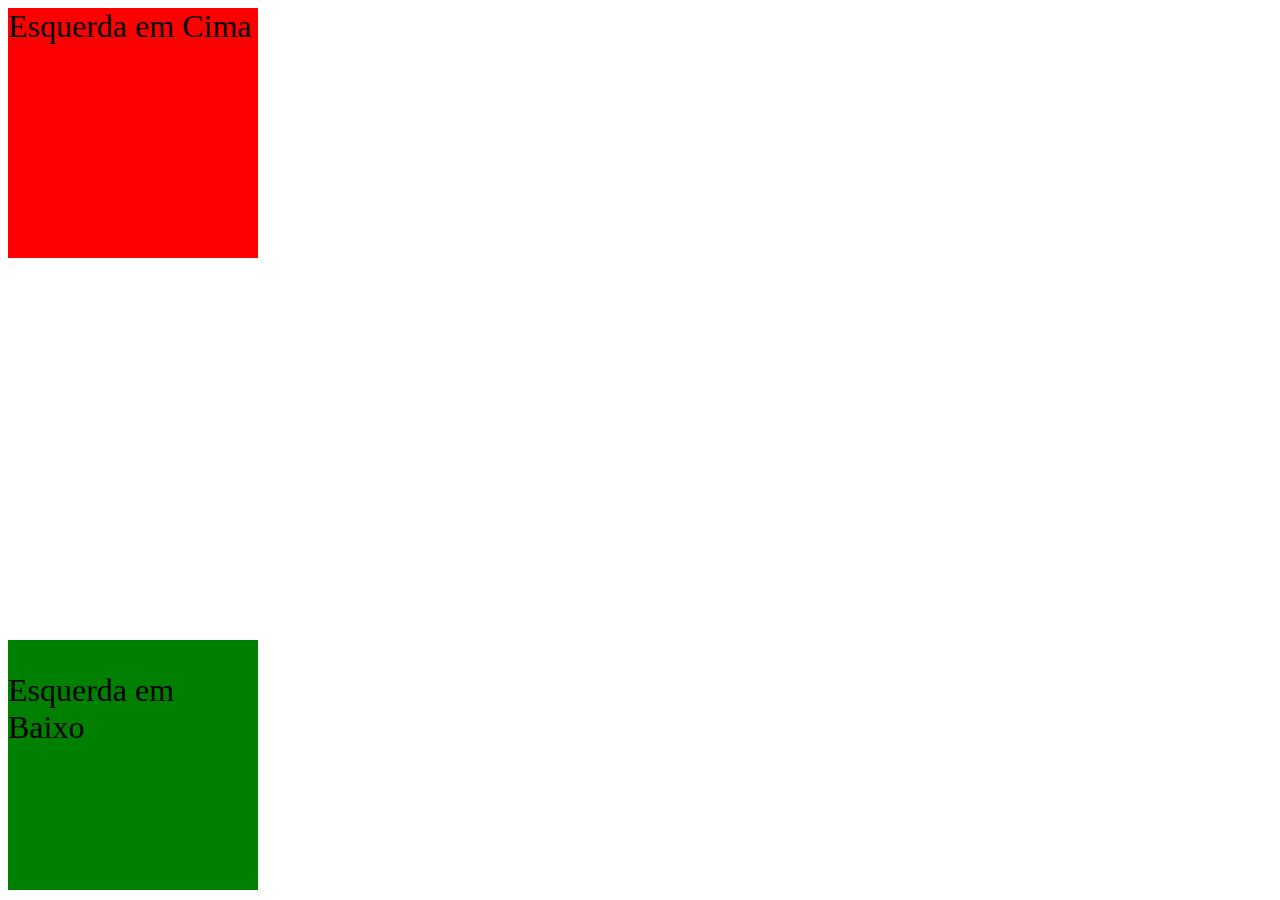
<file: atividade5.html>
<html>
<head>
  <title>Posicionamento com CSS</title>
  <link rel="stylesheet" href="posicionamento.css" type="text/css">
</head>
<body>
<div class="esqcima">
  <p>Esquerda em Cima</p>
</div>
<div class="esqbaixo">
  <p>Esquerda em Baixo</p>
</div>
<div class="dircima">
  <p>Direita em Cima</p>
</div>
<div class="dirbaixo">
  <p>Direita em Baixo</p>
</div>
</body>
</html>
</file>
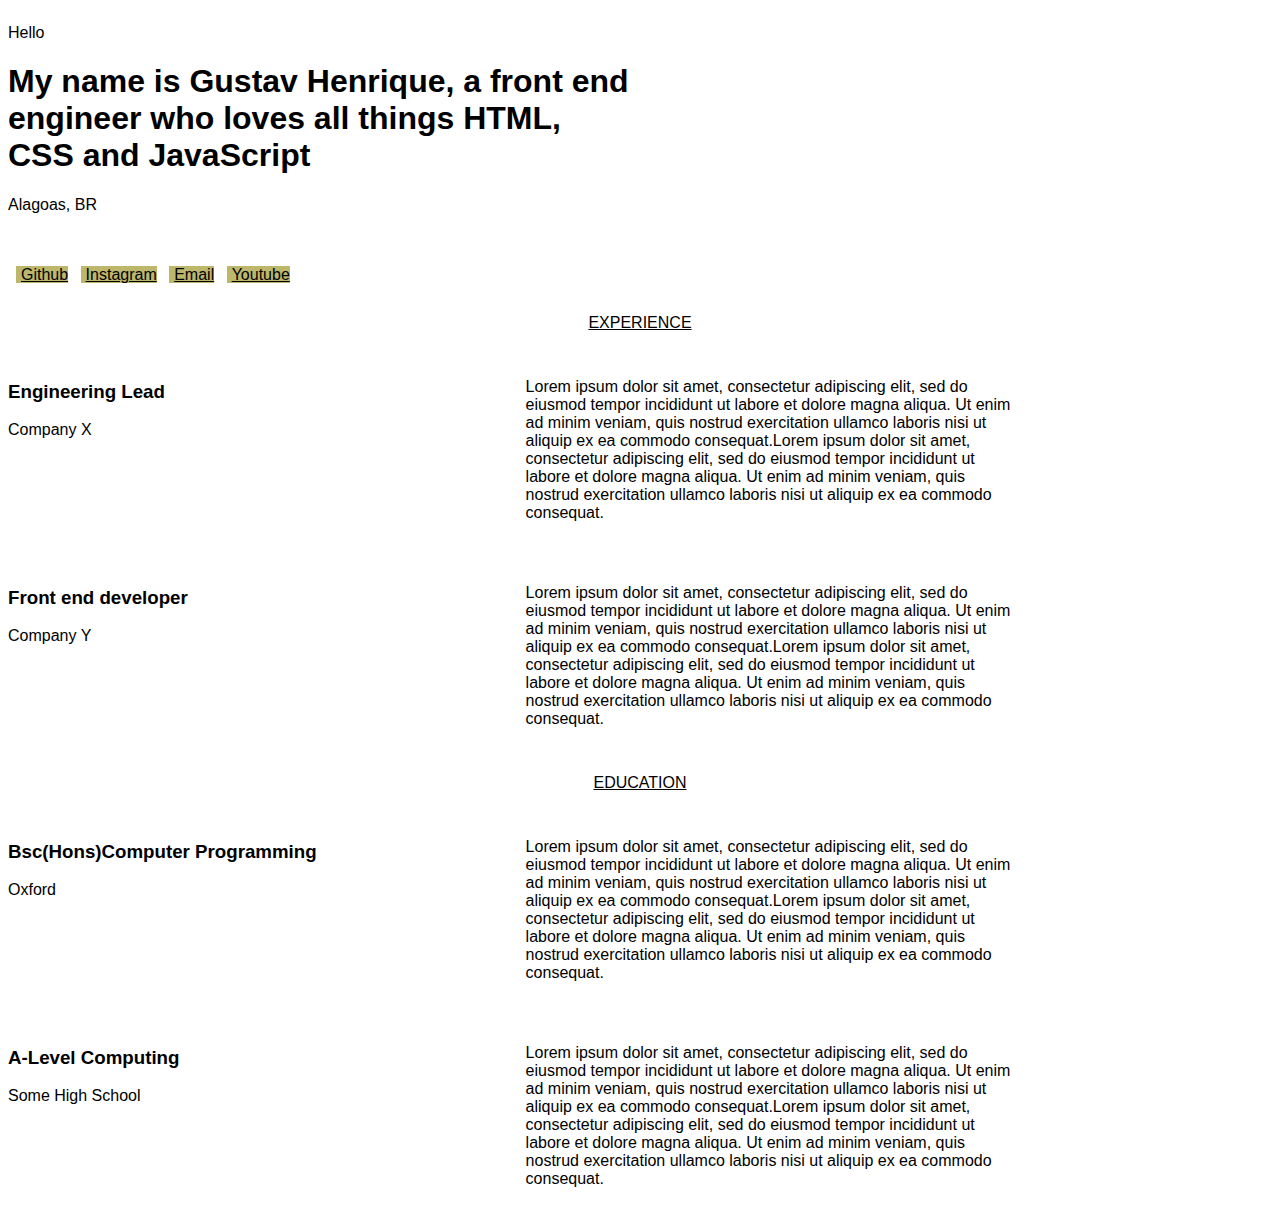
<file: curriculo.html>
<!DOCTYPE html>
<html lang="en">
<head>
    <meta charset="UTF-8">
    <meta http-equiv="X-UA-Compatible" content="IE=edge">
    <meta name="viewport" content="width=device-width, initial-scale=1.0">
    <title>Document</title>
    <link href="style73.css" rel="stylesheet" type="text/css">
</head>
<body>
    <div class="grid-container">
        <div class="header">
            <p>Hello</p>
            <h1>My name is Gustav Henrique, a front end <br>engineer who loves all things HTML,<br> CSS and JavaScript</h1>
            <p>Alagoas, BR</p>
            <br><br>
            <a href="https://gustav-henrique.github.io/">Github</a>
            <a href="https://www.instagram.com/gustav.hfaa22/">Instagram</a>
            <a href="https://mail.google.com/mail/u/0/#inbox">Email</a>
            <a href="https://www.youtube.com/channel/UCwWBF799qhjsz93aIm6s2-Q">Youtube</a>
            <br>
        </div>
        <div id="ex">
            <u>EXPERIENCE</u>
        </div>
        
        <div class="carg" id="c1"><h3>Engineering 
        Lead</h3><p>Company X</p></div>
        
        <div class="der" id="d1"><p>Lorem ipsum dolor sit amet, consectetur adipiscing elit, sed do eiusmod tempor incididunt ut labore et dolore magna aliqua. Ut enim ad minim veniam, quis nostrud exercitation ullamco laboris nisi ut aliquip ex ea commodo consequat.Lorem ipsum dolor sit amet, consectetur adipiscing elit, sed do eiusmod tempor incididunt ut labore et dolore magna aliqua. Ut enim ad minim veniam, quis nostrud exercitation ullamco laboris nisi ut aliquip ex ea commodo consequat.</p></div>
        
        <div id="c2"><h3>Front end developer</h3><p>Company Y</p></div>
        <div id="d2"><p>Lorem ipsum dolor sit amet, consectetur adipiscing elit, sed do eiusmod tempor incididunt ut labore et dolore magna aliqua. Ut enim ad minim veniam, quis nostrud exercitation ullamco laboris nisi ut aliquip ex ea commodo consequat.Lorem ipsum dolor sit amet, consectetur adipiscing elit, sed do eiusmod tempor incididunt ut labore et dolore magna aliqua. Ut enim ad minim veniam, quis nostrud exercitation ullamco laboris nisi ut aliquip ex ea commodo consequat.</p></div>
        
        
        <div id="ed">
            <u>EDUCATION</u>
        </div>

        <div id="c3"><h3>Bsc(Hons)Computer Programming</h3><p>Oxford</p></div>
            
            <div  id="d3"><p>Lorem ipsum dolor sit amet, consectetur adipiscing elit, sed do eiusmod tempor incididunt ut labore et dolore magna aliqua. Ut enim ad minim veniam, quis nostrud exercitation ullamco laboris nisi ut aliquip ex ea commodo consequat.Lorem ipsum dolor sit amet, consectetur adipiscing elit, sed do eiusmod tempor incididunt ut labore et dolore magna aliqua. Ut enim ad minim veniam, quis nostrud exercitation ullamco laboris nisi ut aliquip ex ea commodo consequat.</p></div>
            
            <div id="c4"><h3>A-Level Computing</h3><p>Some High School</p></div>
            <div id="d4"><p>Lorem ipsum dolor sit amet, consectetur adipiscing elit, sed do eiusmod tempor incididunt ut labore et dolore magna aliqua. Ut enim ad minim veniam, quis nostrud exercitation ullamco laboris nisi ut aliquip ex ea commodo consequat.Lorem ipsum dolor sit amet, consectetur adipiscing elit, sed do eiusmod tempor incididunt ut labore et dolore magna aliqua. Ut enim ad minim veniam, quis nostrud exercitation ullamco laboris nisi ut aliquip ex ea commodo consequat.</p></div>

    </div>
    
    


</body>


</html>
</file>
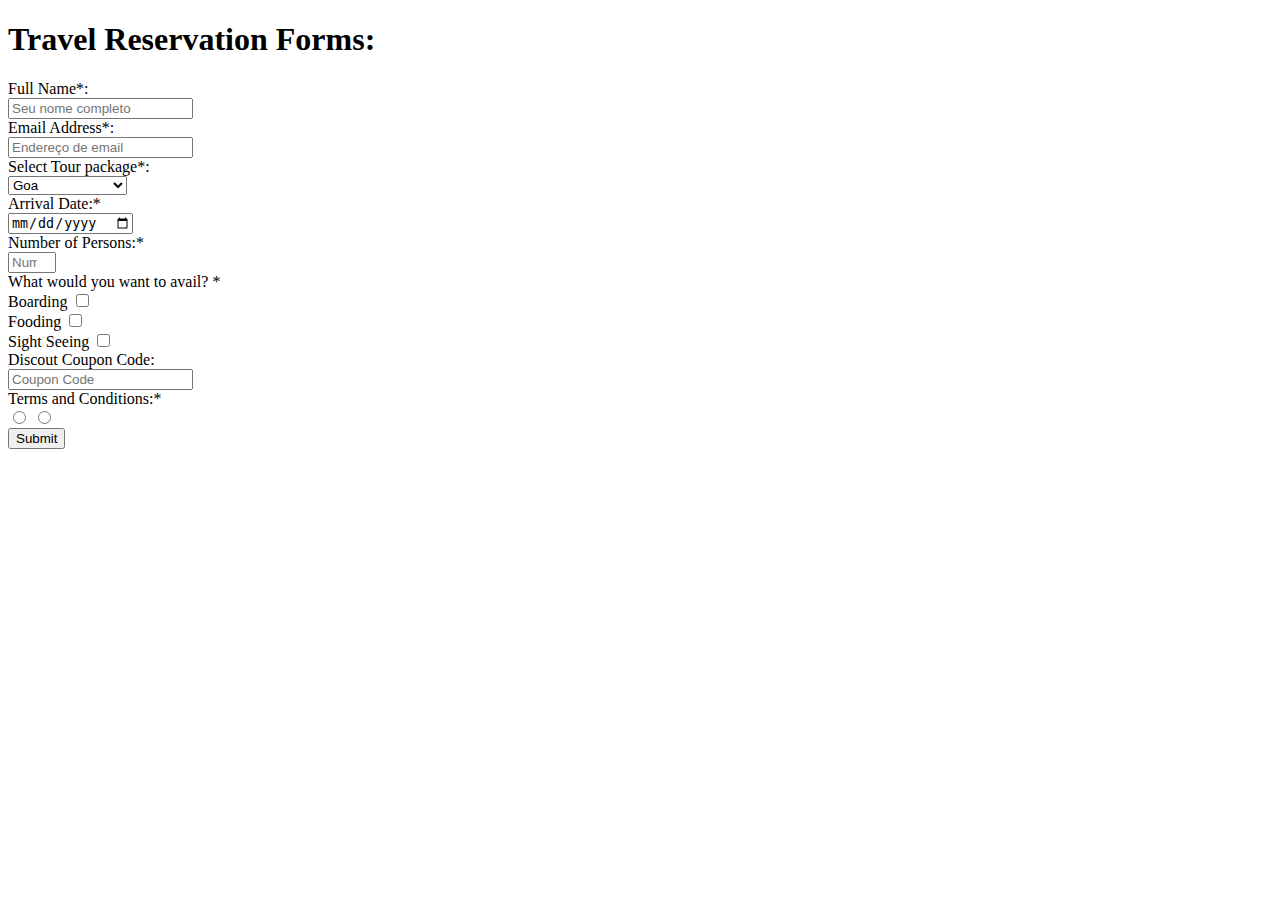
<file: forms.html>
<!DOCTYPE html>
<html lang="en">
<head>
    <meta charset="UTF-8">
    <meta name="viewport" content="width=<device-width>, initial-scale=1.0">
    <title>Document</title>
</head>
<body>
    <h1>Travel Reservation Forms:</h1>
    
    <form method="post">
        <label>Full Name*: </label>
        <br>
        <input type="text" name="nome_completo" placeholder="Seu nome completo" required/>
        <br>
        <label>Email Address*: </label>
        <br>
        <input type="email" name="email" placeholder="Endereço de email" required/>
        <br>
        <label>Select Tour package*: </label>
        <br>
        <select name="package" required>
            <option value="Goa">Goa</option>
            <option value="Andhra Pradesh">Andhra Pradesh</option>
            <option value="Haryana">Haryana</option>
            <option value="Assam">Assam</option>
        </select>
        <br>
        <label>Arrival Date:* </label>
        <br>
        <input type="date" name="arrival_date" placeholder="m/d/y" required/>
        <br>
        <label>Number of Persons:* </label>
        <br>
        <input type="number" name="Persons" placeholder="Number of persons" min="1" max="9" required/>
        <br>
        <label>What would you want to avail? *</label>
        <br>
        <label>Boarding</label>
        <input type="checkbox" name="Avaiable" value="Boarding" />
        <br>
        <label>Fooding</label>
        <input type="checkbox" name="Avaiable" value="Fooding" />
        <br>
        <label>Sight Seeing</label>
        <input type="checkbox" name="Avaiable" value="Sight Seeing" />
        <br>
        <label>Discout Coupon Code:</label>
        <br>
        <input type="text" name="code"  pattern="[a-zA-Z]{6}" maxlength="6"  placeholder="Coupon Code"/>
        <br>
        <label>Terms and Conditions:* </label>
        <br>
        <input type="radio" name="Terms_and_conditions" value="I Agree" required/>
        <input type="radio" name="Terms_and_conditions" value=" I Disagree" required/>
        <br>
        <input type="submit" name="Complet Reservation" value="Submit" required/>


    </form>
</body>
</html>
</file>
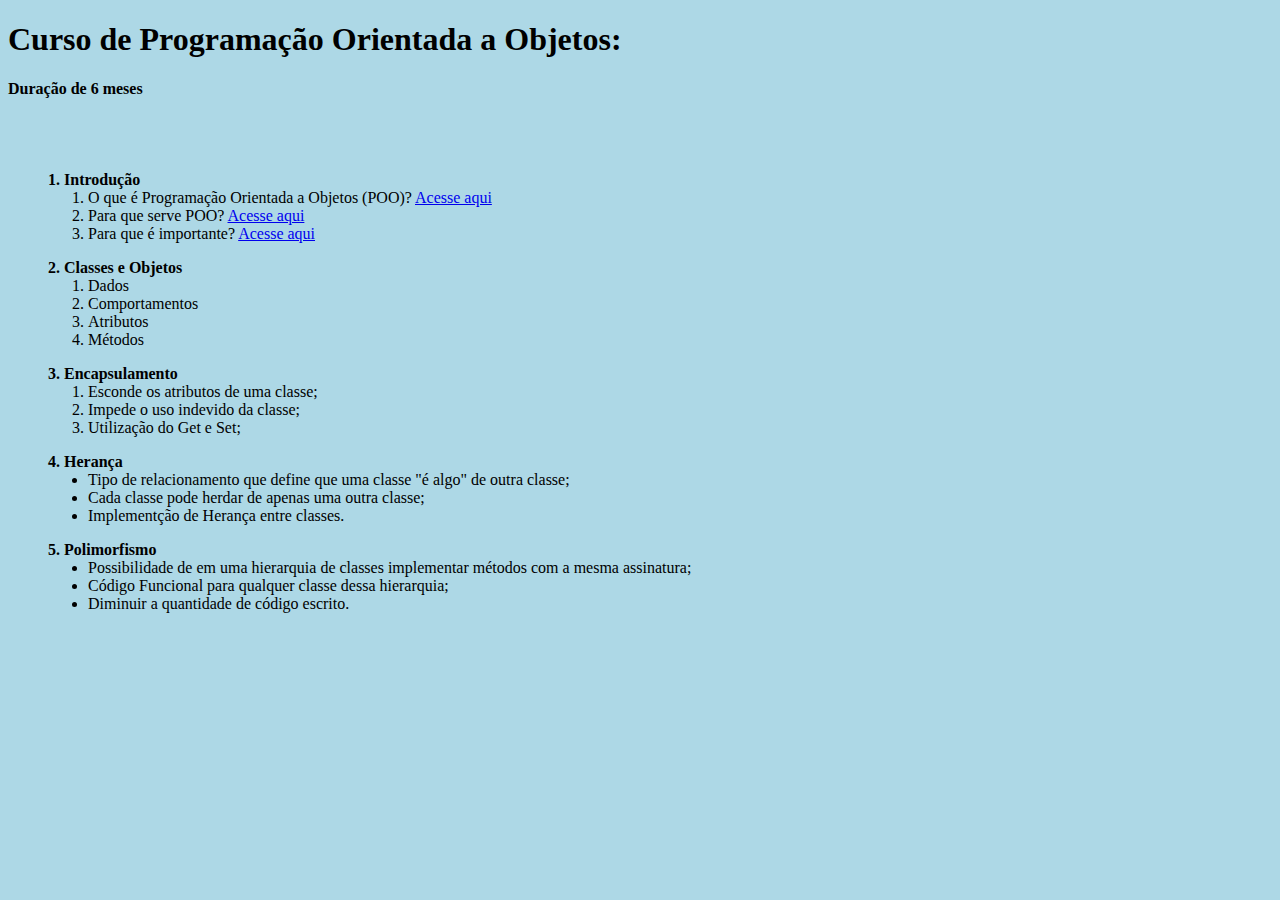
<file: index1.html>
<!DOCTYPE html>

<html>
<head>
  <meta http-equiv="CONTENT-TYPE" content="text/html; charset=UTF-8">
  <title>Cursinho</title>
  <a href="css.css"></a>
</head>
<body bgcolor="lightblue">

<h1>Curso de Programação Orientada a Objetos:</h1>
<h4>Duração de 6 meses</h4>
<br>
<br>
 <dl>
  <ol> <b>1. Introdução</b>
    <dd><li>O que é Programação Orientada a Objetos (POO)? <a href="https://www.alura.com.br/artigos/poo-programacao-orientada-a-objetos">Acesse aqui</a></li></dd>
    <dd><li>Para que serve POO? <a href="https://www.devmedia.com.br/programacao-orientada-a-objetos-e-programacao-estruturada/32813#:~:text=A%20programa%C3%A7%C3%A3o%20orientada%20a%20objetos%20%C3%A9%20um%20modelo%20de%20programa%C3%A7%C3%A3o,estados%20poss%C3%ADveis%20definidos%20por%20atributos.">Acesse aqui</a></li></dd>
    <dd><li>Para que é importante? <a href="https://tasafo.wordpress.com/2015/03/09/a-importancia-da-programacao-orientada-a-objetos-parte-i/">Acesse aqui</a></li></dd>
  </ol>
 </dl>
  <dl>
    <ol><b>2. Classes e Objetos</b>
      <dd><li>Dados</li></dd>
      <dd><li>Comportamentos</li></dd>
      <dd><li>Atributos</li></dd>
      <dd><li>Métodos</li></dd>
    </ol>
  </dl>
  <dl>
    <ol><b>3. Encapsulamento</b>
      <dd><li>Esconde os atributos de uma classe;</li></dd>
      <dd><li>Impede o uso indevido da classe;</li></dd>
      <dd><li>Utilização do Get e Set;</li></dd>
    </ol>
  </dl>
  <dl>
    <ul><b>4. Herança</b>
      <dd><li>Tipo de relacionamento que define que uma classe "é algo" de outra classe;</li></dd>
      <dd><li>Cada classe pode herdar de apenas uma outra classe;</li></dd>
      <dd><li>Implementção de Herança entre classes.</li></dd>
    </ul>
  </dl>
  <dl>
    <ul><b>5. Polimorfismo</b>
      <dd><li>Possibilidade de em uma hierarquia de classes implementar métodos com a mesma assinatura;</li></dd>
      <dd><li>Código Funcional para qualquer classe dessa hierarquia;</li></dd>
      <dd><li>Diminuir a quantidade de código escrito.</li></dd>
    </ul>
  </dl>
  
  
  
  
  
  
  
</body>
</html>
</file>
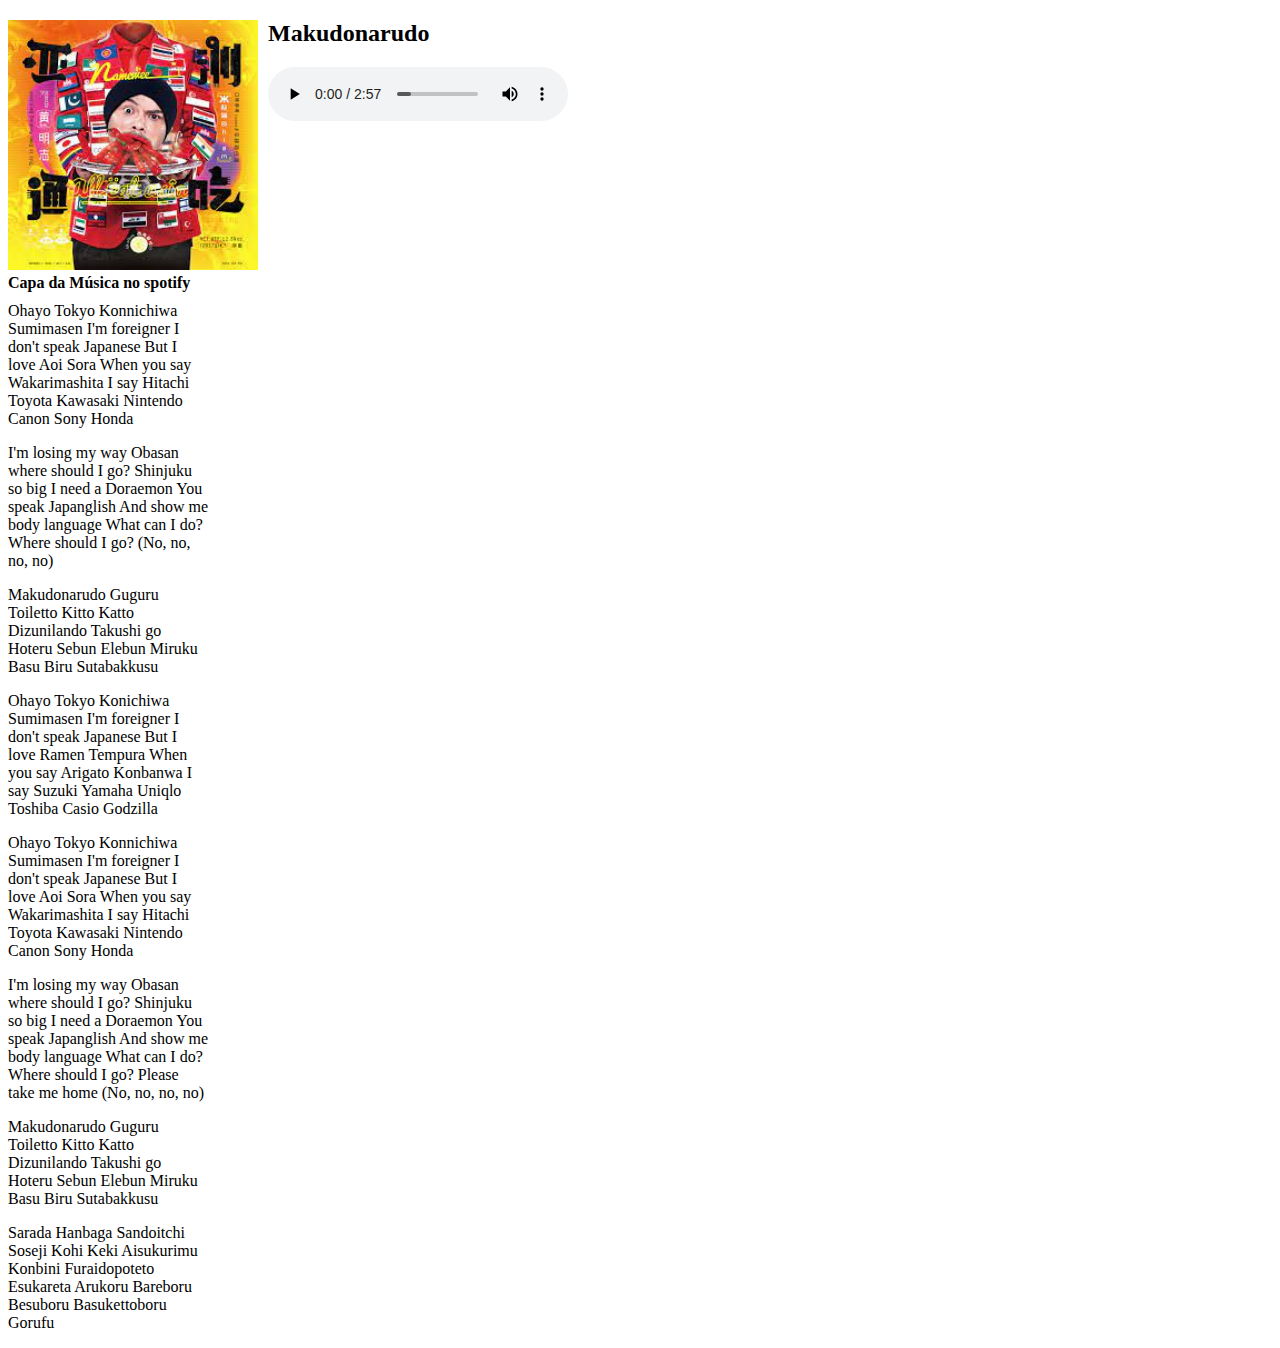
<file: index2.html>
<!DOCTYPE html>

<html>
<head>
  <meta http-equiv="CONTENT-TYPE" content="text/html; charset=UTF-8">
  <title>Document</title>
  <style>
  figure {
    float: left;
    margin: 0 10px 10px 0;
  }
  p{
    width: 200px;
  }
  </style>
</head>
<body>
  <dl>
    <figure>
      <img src="imagem.jpg" alt="fotografia" width="250" height="250">
      <figcaption><b>Capa da Música no spotify</b></figcaption>
    </figure>
    <h2>
      Makudonarudo
    </h2>
    <audio src="makudonarudo.mp3" controls></audio>
  
    <p>
        Ohayo Tokyo Konnichiwa
        Sumimasen I'm foreigner
        I don't speak Japanese
        But I love Aoi Sora
        When you say Wakarimashita
        I say Hitachi Toyota
        Kawasaki Nintendo
        Canon Sony Honda
    </p>
    <p>
        I'm losing my way
        Obasan where should I go?
        Shinjuku so big
        I need a Doraemon
        You speak Japanglish
        And show me body language
        What can I do?
        Where should I go?
        (No, no, no, no)

    </p>  
        
    
    
    <p>
        Makudonarudo
        Guguru Toiletto
        Kitto Katto
        Dizunilando
        Takushi go Hoteru
        Sebun Elebun Miruku
        Basu Biru
        Sutabakkusu
    </p>
    <p>
        Ohayo Tokyo Konichiwa
        Sumimasen I'm foreigner
        I don't speak Japanese
        But I love Ramen Tempura
        When you say Arigato Konbanwa
        I say Suzuki Yamaha
        Uniqlo Toshiba
        Casio Godzilla
    </p>
    <p>
        Ohayo Tokyo Konnichiwa
        Sumimasen I'm foreigner
        I don't speak Japanese
        But I love Aoi Sora
        When you say Wakarimashita
        I say Hitachi Toyota
        Kawasaki Nintendo
        Canon Sony Honda
    </p>
    <p>
        I'm losing my way
        Obasan where should I go?
        Shinjuku so big
        I need a Doraemon
        You speak Japanglish
        And show me body language
        What can I do?
        Where should I go?
        Please take me home
        (No, no, no, no)

  </dl>
  <p>
    Makudonarudo
    Guguru Toiletto
    Kitto Katto
    Dizunilando
    Takushi go Hoteru
    Sebun Elebun Miruku
    Basu Biru
    Sutabakkusu
</p>
<p>
    Sarada Hanbaga
    Sandoitchi Soseji
    Kohi Keki
    Aisukurimu Konbini
    Furaidopoteto
    Esukareta Arukoru
    Bareboru Besuboru
    Basukettoboru Gorufu
</p>
 
</body>
</html>
</file>
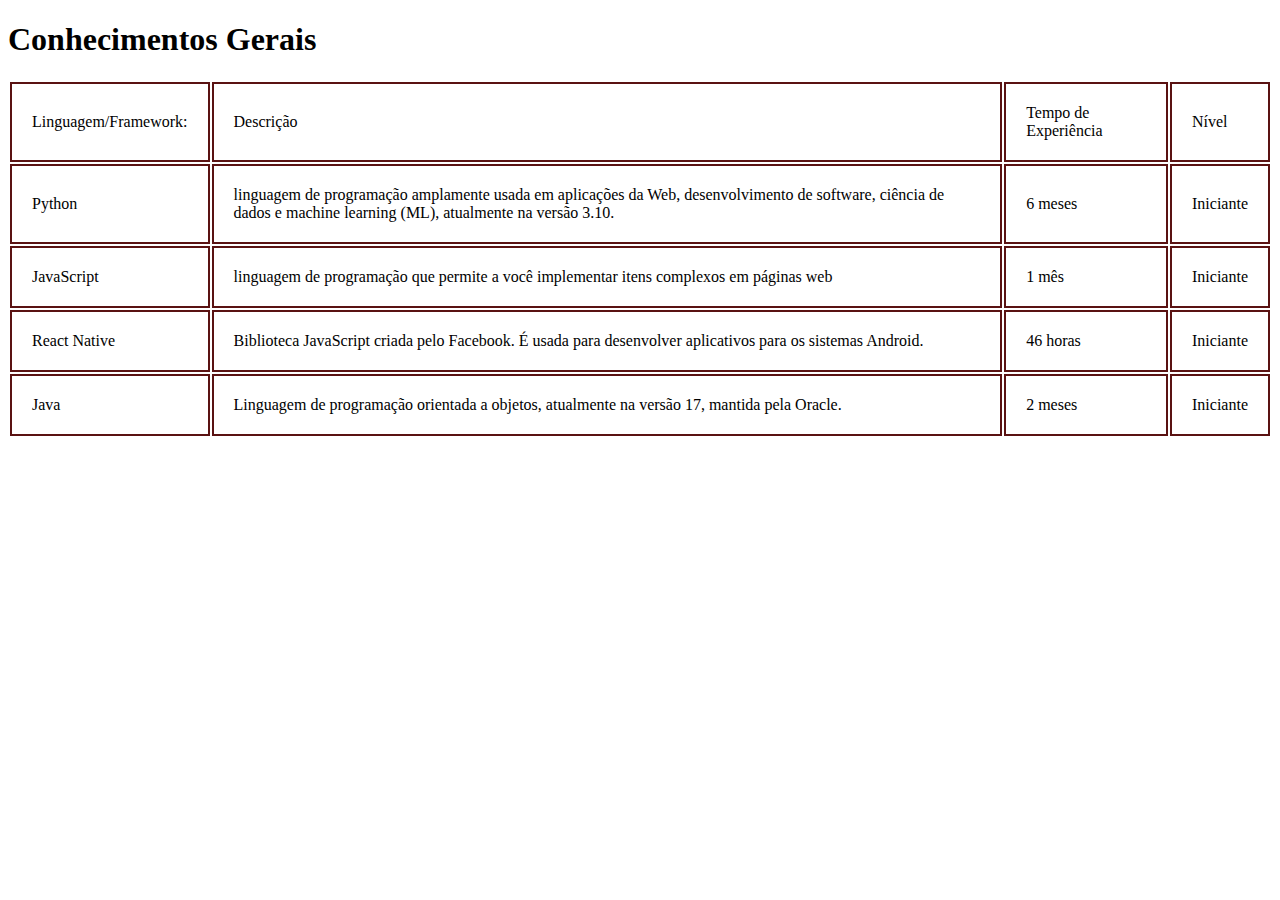
<file: index3.html>
<!DOCTYPE html>

<html>
<head>
  <meta http-equiv="CONTENT-TYPE" content="text/html; charset=UTF-8">
  <title>Document</title>
  <style>
  th, td {
    padding: 20px;
    border: 2px solid #5a1212;
  }
  </style>
</head>
<body>
    <h1>Conhecimentos Gerais</h1>
  <table>
    <tr>
      <td>Linguagem/Framework:</td>
      <td>Descrição</td>
      <td>Tempo de Experiência</td>
      <td>Nível</td>
    </tr>
    <tr>
      <td>Python</td>
      <td>linguagem de programação amplamente usada em aplicações da Web, desenvolvimento de software, ciência de dados e machine learning (ML), atualmente na versão 3.10.</td>
      <td> 6 meses</td>
      <td>Iniciante</td>
    </tr>
    <tr>
      <td>JavaScript</td>
      <td>linguagem de programação que permite a você implementar itens complexos em páginas web</td>
      <td>1 mês</td>
      <td>Iniciante</td>
    </tr>
    <tr>
      <td>React Native</td>
      <td>Biblioteca JavaScript criada pelo Facebook. É usada para desenvolver aplicativos para os sistemas Android. </td>
      <td>46 horas</td>
      <td>Iniciante</td>
    </tr>
    <tr>
        <td>Java</td>
        <td>Linguagem de programação orientada a objetos, atualmente na versão 17, mantida pela Oracle.</td>
        <td>2 meses</td>
        <td>Iniciante</td>
      </tr>
  </table>
  
  
  
  
</body>
</html>
</file>
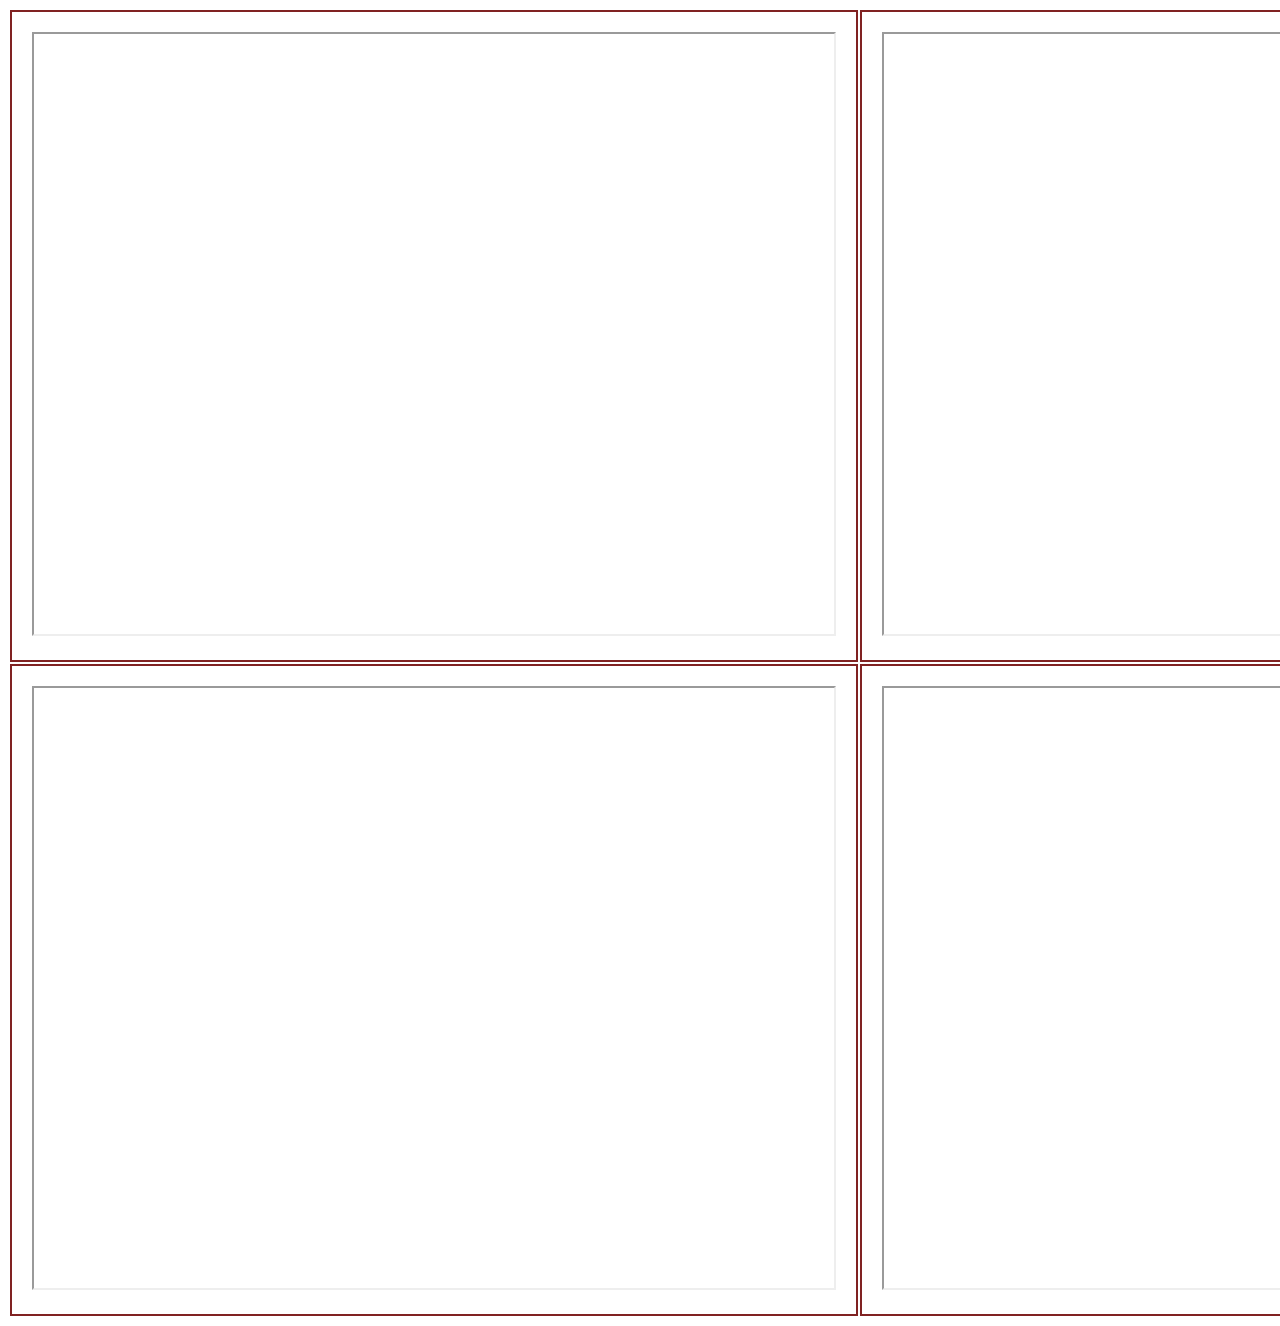
<file: index4.html>
<!DOCTYPE html>

<html>
<head>
  <meta http-equiv="CONTENT-TYPE" content="text/html; charset=UTF-8">
  <title>Document</title>
  <style>
  td {
    padding: 20px;
    border: 2px solid #802222;
  }
  </style>
</head>
<body>
  <table>
    <tr>
      <td><iframe src="https://www.bbc.com/" width="800" height="600"></iframe></td>
      <td><iframe src="https://averdade.org.br/" width="800" height="600"></iframe></td>
    </tr>
    <tr>
      <td><iframe src="https://www.estadao.com.br/" width="800" height="600"></iframe></td>
      <td><iframe src="https://www.folha.uol.com.br/" width="800" height="600"></iframe></td>
    </tr>
  </table>
</body>
</html>
</file>
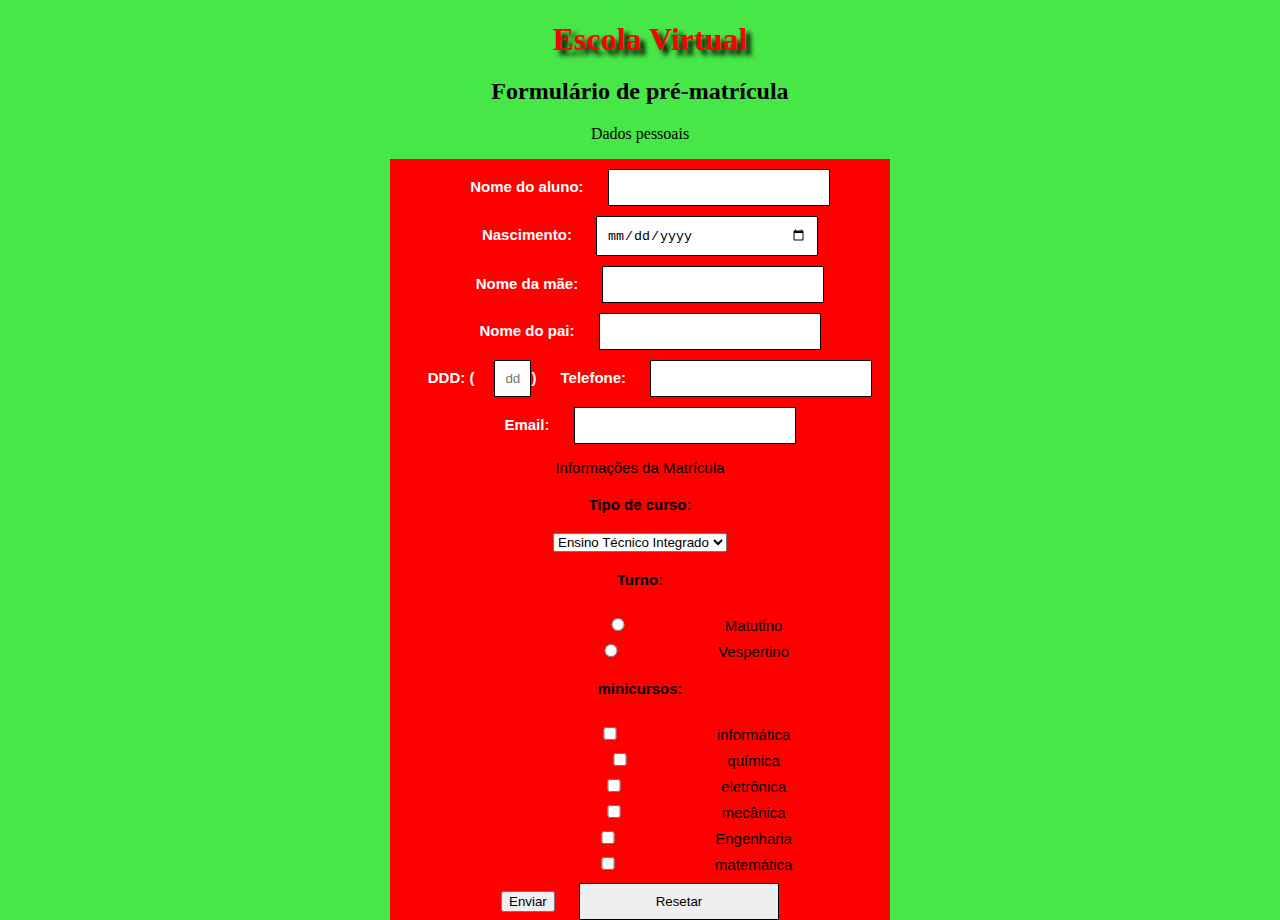
<file: index6.html>
<!DOCTYPE html>
<html>

<head>
  <center><meta charset="utf-8">
  <meta name="viewport" content="width=device-width">
  <link href="style.css" rel="stylesheet" type="text/css" />
  <title>Escola Virtual</title>
  <h1>Escola Virtual</h1>
  <h2>Formulário de pré-matrícula</h2>
  <script src='script.js' defer></script>
  </center>
</head>

<center><body>
  <div class="dados">
    <p>Dados pessoais</p>
    <form id="contato" action="" method="post">
      <label>Nome do aluno: <input type="text" id="nome" name="Name" required/></label><br>

      <label>Nascimento: <input type="date" id="Nascimento" name="Nascimento" required /></label><br>

      <label>Nome da mãe: <input type="text" id="nomemae" name="Mae" required /></label><br>

      <label>Nome do pai: <input type="text" id="nomepai" name="Pai" required /></label><br>

      <label>DDD: (<input type="text" style="width:15px;" id="ddd" placeholder="ddd">)</label>

      <label>Telefone: <input type="tel" id="tel" name="Name" required></label><br>

      <label>Email: <input type="email" id="email" name="email" /></label><br>
      
    <p>Informações da Matrícula</p>
    <h4>Tipo de curso:</h4>
    <select>
      <option>Ensino Técnico Integrado</option>
      <option>Subsequente</option>
      <option>Superior</option>
    </select>
    <h4>Turno:</h4>

      <input type="radio" name="turno" value="mat" required> Matutino
      <input type="radio" name="turno" value="vesp" required> Vespertino

    <h4>minicursos:</h4>

      <input type="checkbox" name="opc" value="op1"></input> informática<br>
      <input type="checkbox" name="opc" value="op2"></input> química<br>
      <input type="checkbox" name="opc" value="op3"></input> eletrônica<br>
      <input type="checkbox" name="opc" value="op4"></input> mecânica<br>
      <input type="checkbox" name="opc" value="op5"></input> Engenharia<br>
      <input type="checkbox" name="opc" value="op6"></input> matemática<br>
      <button onclick="verificar()">Enviar</button>
      <input type="reset" value='Resetar' name='Resetar' placeholder="Resetar">
    </form>
  
</body>
</center>

</html>
</file>
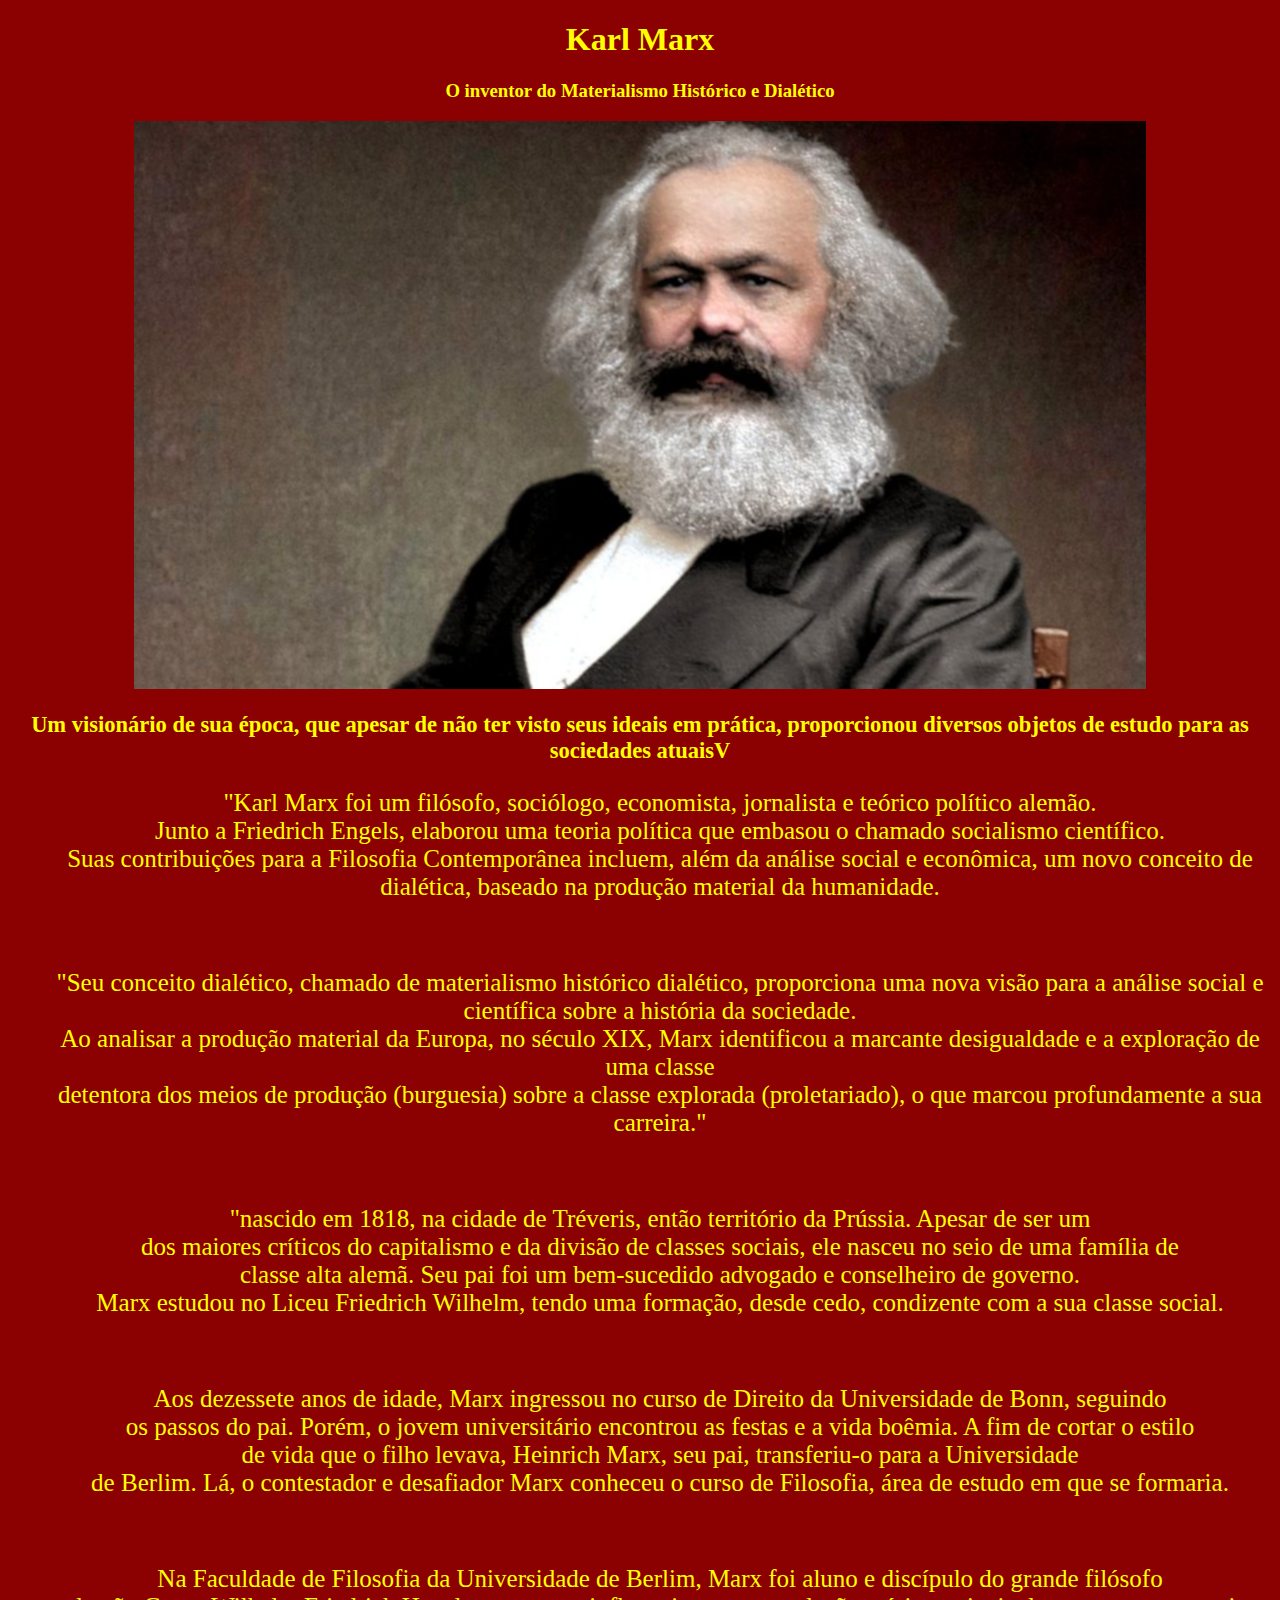
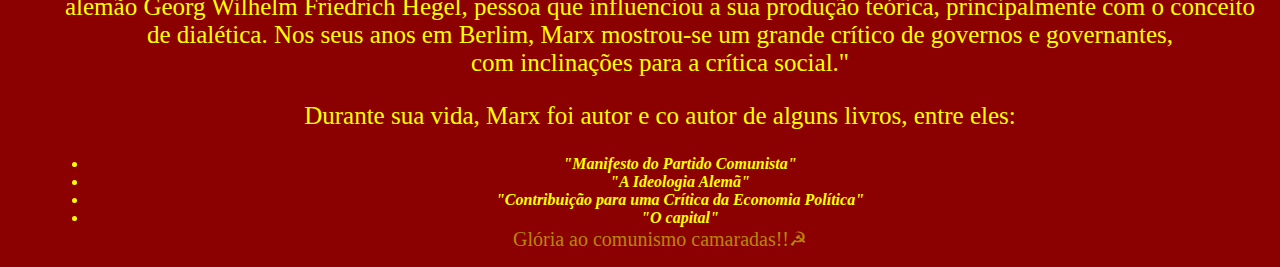
<file: index61.html>
<!DOCTYPE html>
<html lang="en">
<head>
    <meta charset="UTF-8">
    <meta http-equiv="X-UA-Compatible" content="IE=edge">
    <meta name="viewport" content="width=device-width, initial-scale=1.0">
    <title>Biografia de marx</title>
    <link rel="stylesheet" type="text/css" href="estilo6.css">
</head>
<body>
    <dl>
        <h1>Karl Marx</h1>
        <h3>
            O inventor do Materialismo Histórico e Dialético
        </h3>

        <div class="container">

                <div class="image">
                    <img src="marxnnand.jpg" alt="Imagem" width="80%" height="65%"  >
                    <div class="caption"><h2>Um visionário de sua época, que apesar de não ter visto seus ideais em prática, proporcionou diversos objetos de estudo para as sociedades atuaisV</h2></div>
                </div>


        </div>
        <dd>
            <p>"Karl Marx foi um filósofo, sociólogo, economista, jornalista e teórico político alemão.<br>Junto a Friedrich Engels, elaborou uma teoria política que embasou o chamado socialismo científico.<br> Suas contribuições para a Filosofia Contemporânea incluem, além da análise social e econômica, um novo conceito de dialética, baseado na produção material da humanidade.</p>
            <br>
            <p>"Seu conceito dialético, chamado de materialismo histórico dialético, proporciona uma nova visão para a análise social e científica sobre a história da sociedade.<br> Ao analisar a produção material da Europa, no século XIX, Marx identificou a marcante desigualdade e a exploração de uma classe <br> detentora dos meios de produção (burguesia) sobre a classe explorada (proletariado), o que marcou profundamente a sua carreira."</p>
            <br>
            <p>"nascido em 1818, na cidade de Tréveris, então território da Prússia. Apesar de ser um <br>dos maiores críticos do capitalismo e da divisão de classes sociais, ele nasceu no seio de uma família de<br> classe alta alemã. Seu pai foi um bem-sucedido advogado e conselheiro de governo.<br> Marx estudou no Liceu Friedrich Wilhelm, tendo uma formação, desde cedo, condizente com a sua classe social.</p>
            <br>
            <p>Aos dezessete anos de idade, Marx ingressou no curso de Direito da Universidade de Bonn, seguindo<br> os passos do pai. Porém, o jovem universitário encontrou as festas e a vida boêmia. A fim de cortar o estilo<br> de vida que o filho levava, Heinrich Marx, seu pai, transferiu-o para a Universidade<br> de Berlim. Lá, o contestador e desafiador Marx conheceu o curso de Filosofia, área de estudo em que se formaria.</p>
            <br>    
            <p>Na Faculdade de Filosofia da Universidade de Berlim, Marx foi aluno e discípulo do grande filósofo<br> alemão Georg Wilhelm Friedrich Hegel, pessoa que influenciou a sua produção teórica, principalmente com o conceito<br> de dialética. Nos seus anos em Berlim, Marx mostrou-se um grande crítico de governos e governantes,<br> com inclinações para a crítica social."</p> 

                <p> Durante sua vida, Marx foi autor e co autor de alguns livros, entre eles:</p>

                <ul>
                    <li><b><i>"Manifesto do Partido Comunista"</i></b></li>
                    <li><b><i>"A Ideologia Alemã"</i></b></li>
                    <li><b><i>"Contribuição para uma Crítica da Economia Política"</i></b></li>
                    <li><b><i>"O capital"</i></b></li>
                </ul>


            <span>
                Glória ao comunismo camaradas!!☭
            </span>
        </dd>
    </dl>
</body>
</html>
</file>
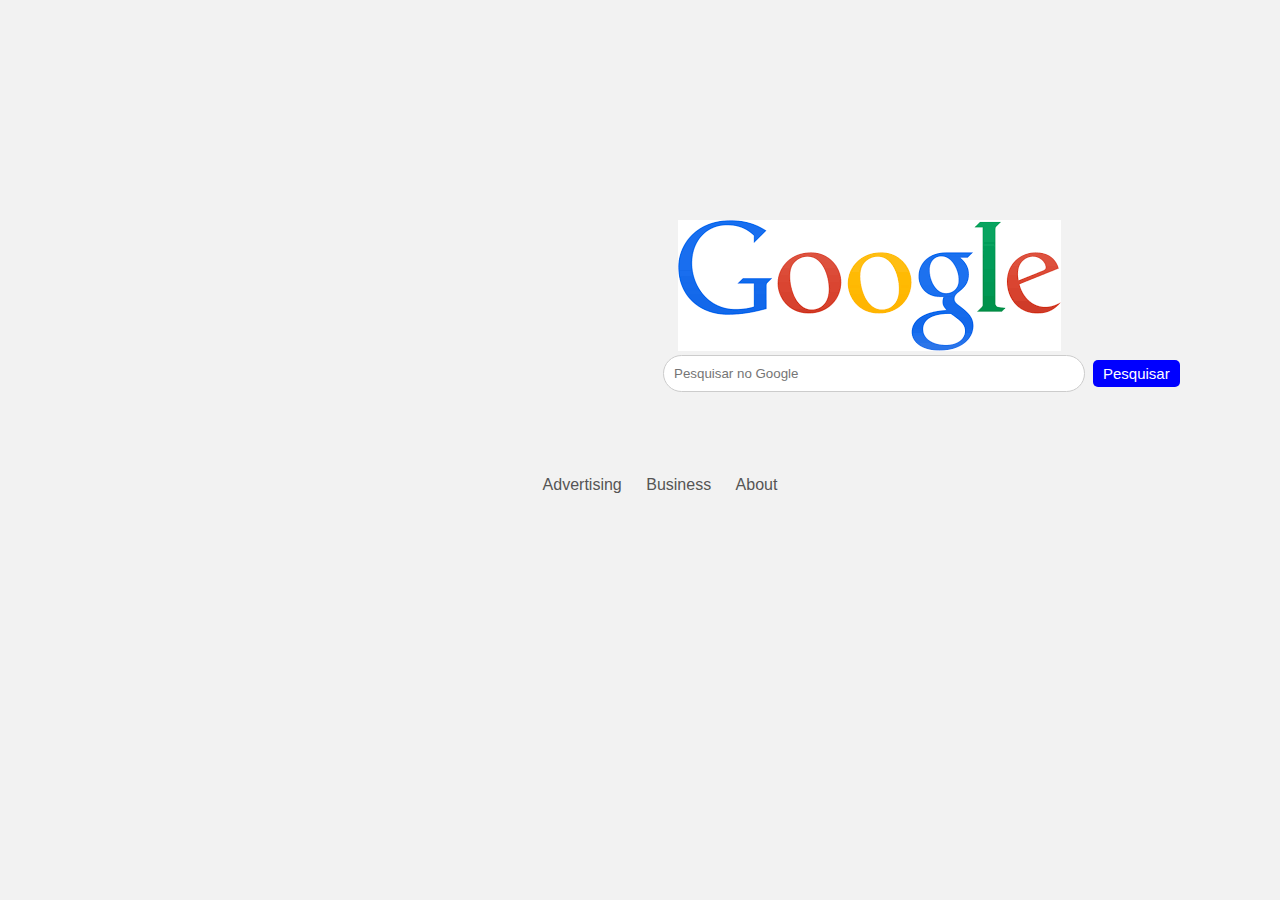
<file: index62.html>
<!DOCTYPE html>
<html lang="en">
<head>
    <meta charset="UTF-8">
    <meta name="viewport" content="width=device-width, initial-scale=1.0">
    <title>Clone Google</title>
    <link rel="stylesheet" type="text/css" href="estilo62.css">
</head>
<body>
    <div class="pesquisa-container">
        <div class="img-google">
        <img src="google.png" alt="Google Logo">
        <input type="text" class="pesquisa-box" placeholder="Pesquisar no Google">
        <input type="submit" value="Pesquisar" class="pesquisa-button">
        </div>
    </div>
  <footer>
      <ul>
        <li><a href="#">Advertising</a></li>
        <li><a href="#">Business</a></li>
        <li><a href="#">About</a></li>
      </ul>
    </footer>
</body>
</html>
</file>
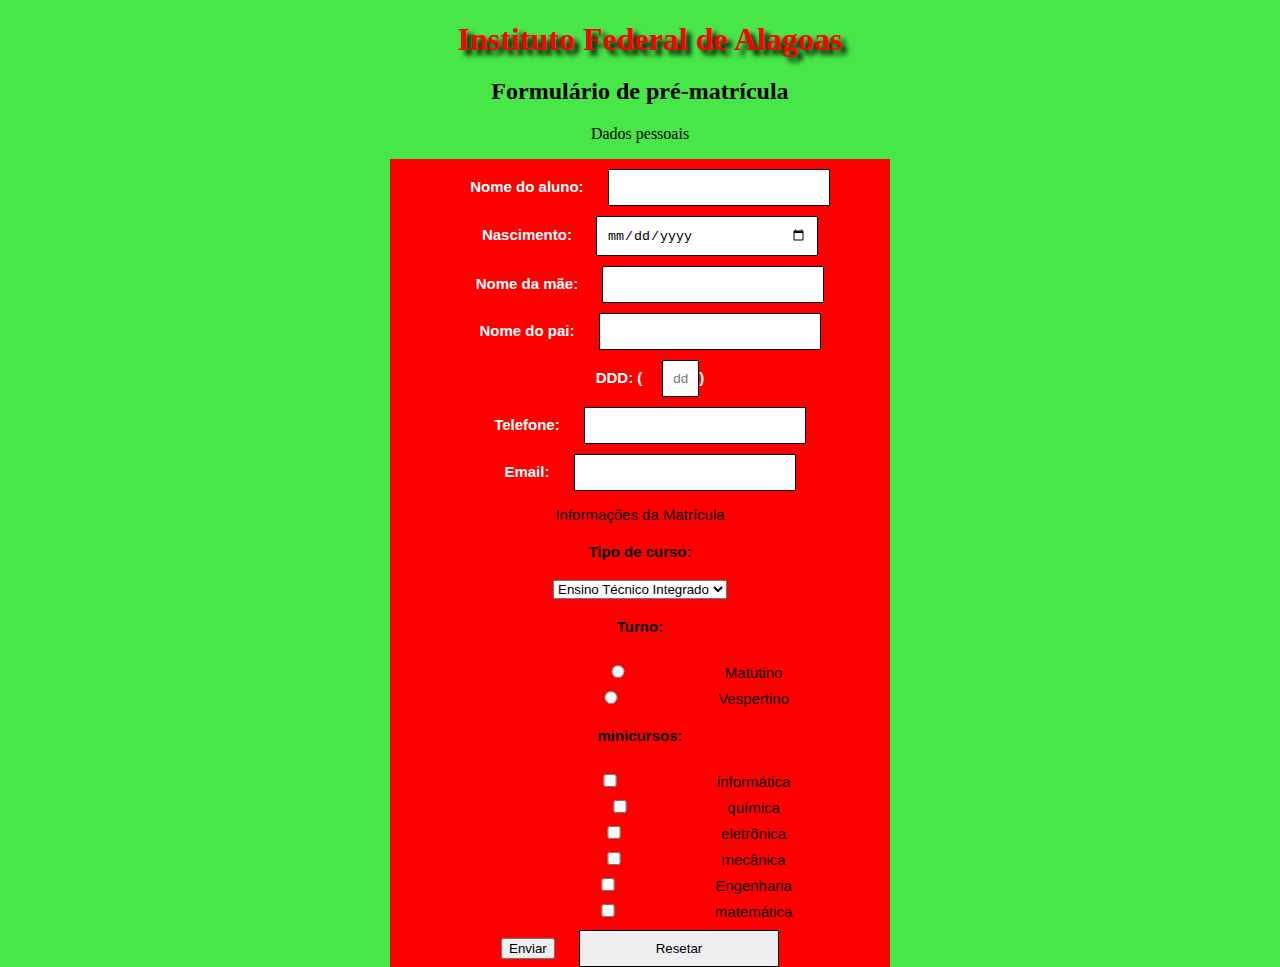
<file: index63.html>
<!DOCTYPE html>
<html>

<head>
  <center><meta charset="utf-8">
  <meta name="viewport" content="width=device-width">
  <link href="style.css" rel="stylesheet" type="text/css" />
  <title>Inscrições para o IFAL</title>
  <h1>Instituto Federal de Alagoas</h1>
  <h2>Formulário de pré-matrícula</h2>
  <script src='script.js' defer></script>
  </center>
</head>

<center><body>
  <div class="dados">
    <p>Dados pessoais</p>
    <form id="contato" action="" method="post">
      <label>Nome do aluno: <input type="text" id="nome" name="Name" required/></label><br>

      <label>Nascimento: <input type="date" id="Nascimento" name="Nascimento" required /></label><br>

      <label>Nome da mãe: <input type="text" id="nomemae" name="Mae" required /></label><br>

      <label>Nome do pai: <input type="text" id="nomepai" name="Pai" required /></label><br>

      <label>DDD: (<input type="text" style="width:15px;" id="ddd" placeholder="ddd">)</label>
      
      <br>

      <label>Telefone: <input type="tel" id="tel" name="Name" required></label><br>

      <label>Email: <input type="email" id="email" name="email" /></label><br>
      
    <p>Informações da Matrícula</p>
    <h4>Tipo de curso:</h4>
    <select>
      <option>Ensino Técnico Integrado</option>
      <option>Subsequente</option>
      <option>Superior</option>
    </select>
    <h4>Turno:</h4>

      <input type="radio" name="turno" value="mat" required> Matutino
      <input type="radio" name="turno" value="vesp" required> Vespertino

    <h4>minicursos:</h4>

      <input type="checkbox" name="opc" value="op1"></input> informática<br>
      <input type="checkbox" name="opc" value="op2"></input> química<br>
      <input type="checkbox" name="opc" value="op3"></input> eletrônica<br>
      <input type="checkbox" name="opc" value="op4"></input> mecânica<br>
      <input type="checkbox" name="opc" value="op5"></input> Engenharia<br>
      <input type="checkbox" name="opc" value="op6"></input> matemática<br>
      <button onclick="verificar()">Enviar</button>
      <input type="reset" value='Resetar' name='Resetar' placeholder="Resetar">
    </form>
  
</body>
</center>

</html>
</file>
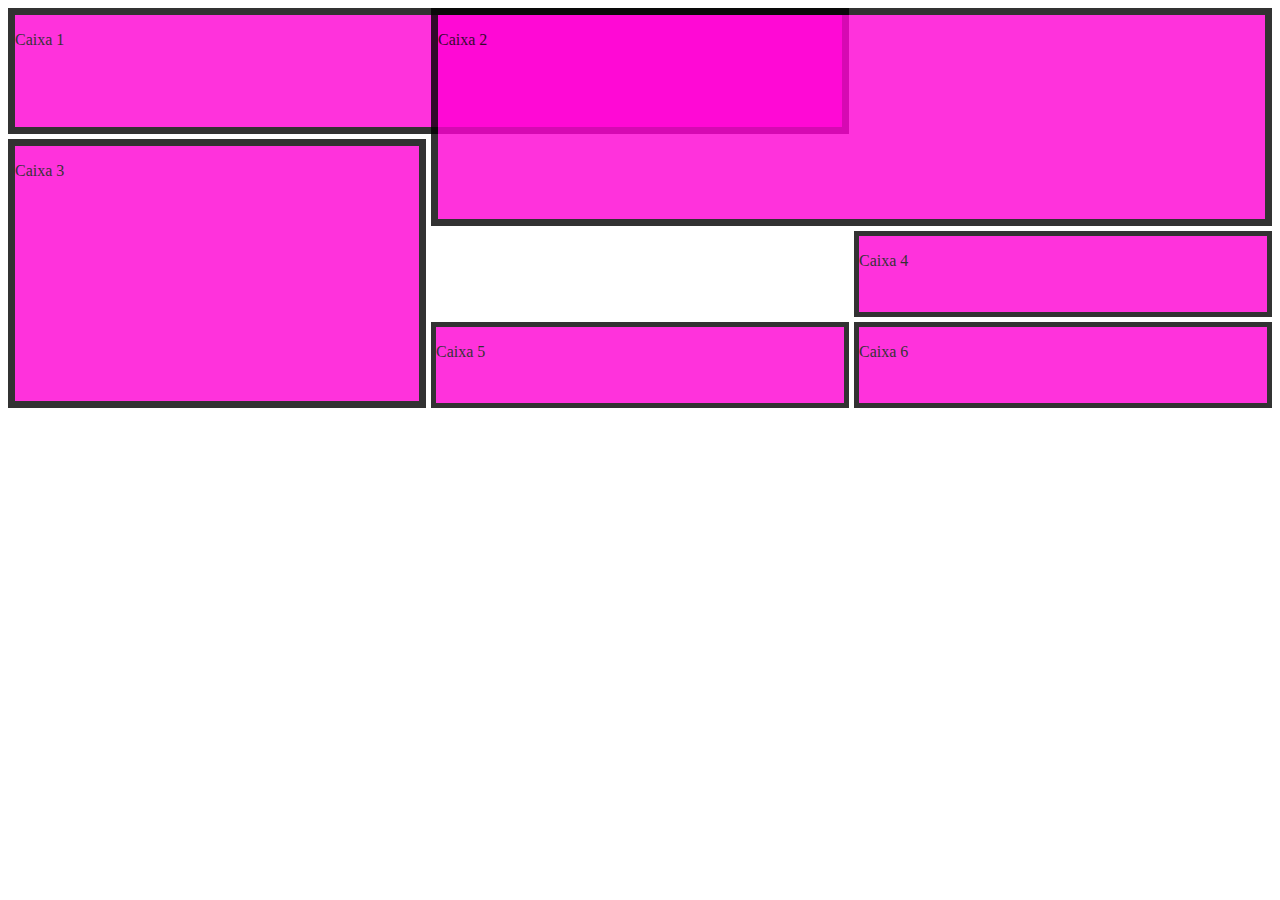
<file: index7.html>
<!DOCTYPE html>
<html lang="en">
<head>
    <meta charset="UTF-8">
    <meta http-equiv="X-UA-Compatible" content="IE=edge">
    <meta name="viewport" content="width=device-width, initial-scale=1.0">
    <title>Atividade 7</title>
    <link href="style7.css" rel="stylesheet" type="text/css" />
</head>
<body>
    <div class="container">
        <div class="oiu" id="caixa1"><p>Caixa 1</p></div>
        <div class="oiu" id="caixa2"><p>Caixa 2</p></div>
        <div class="oiu" id="caixa3"><p>Caixa 3</p></div>
        <div class="oiu" id="caixa4"><p>Caixa 4</p></div>
        <div class="oiu" id="caixa5"><p>Caixa 5</p></div>
        <div class="oiu" id="caixa6"><p>Caixa 6</p></div>
    </div>
</body>
</html>
</file>
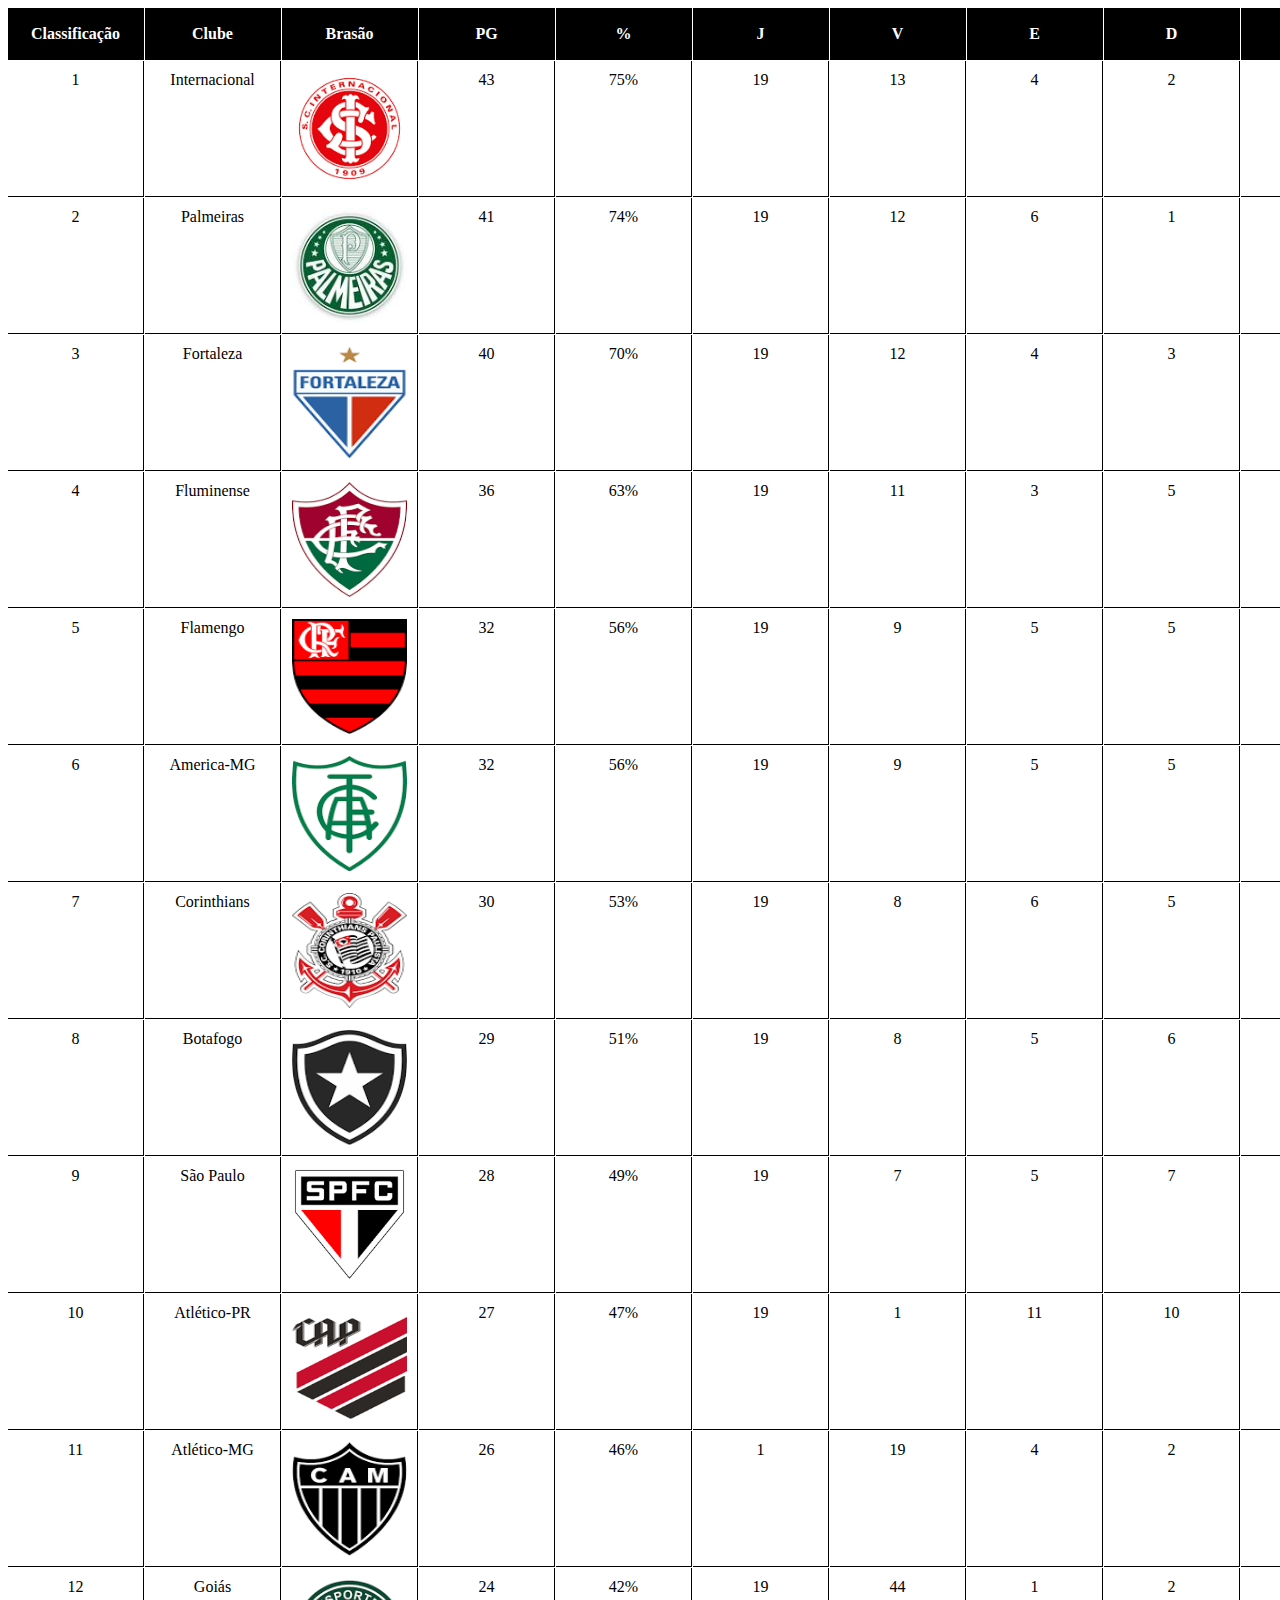
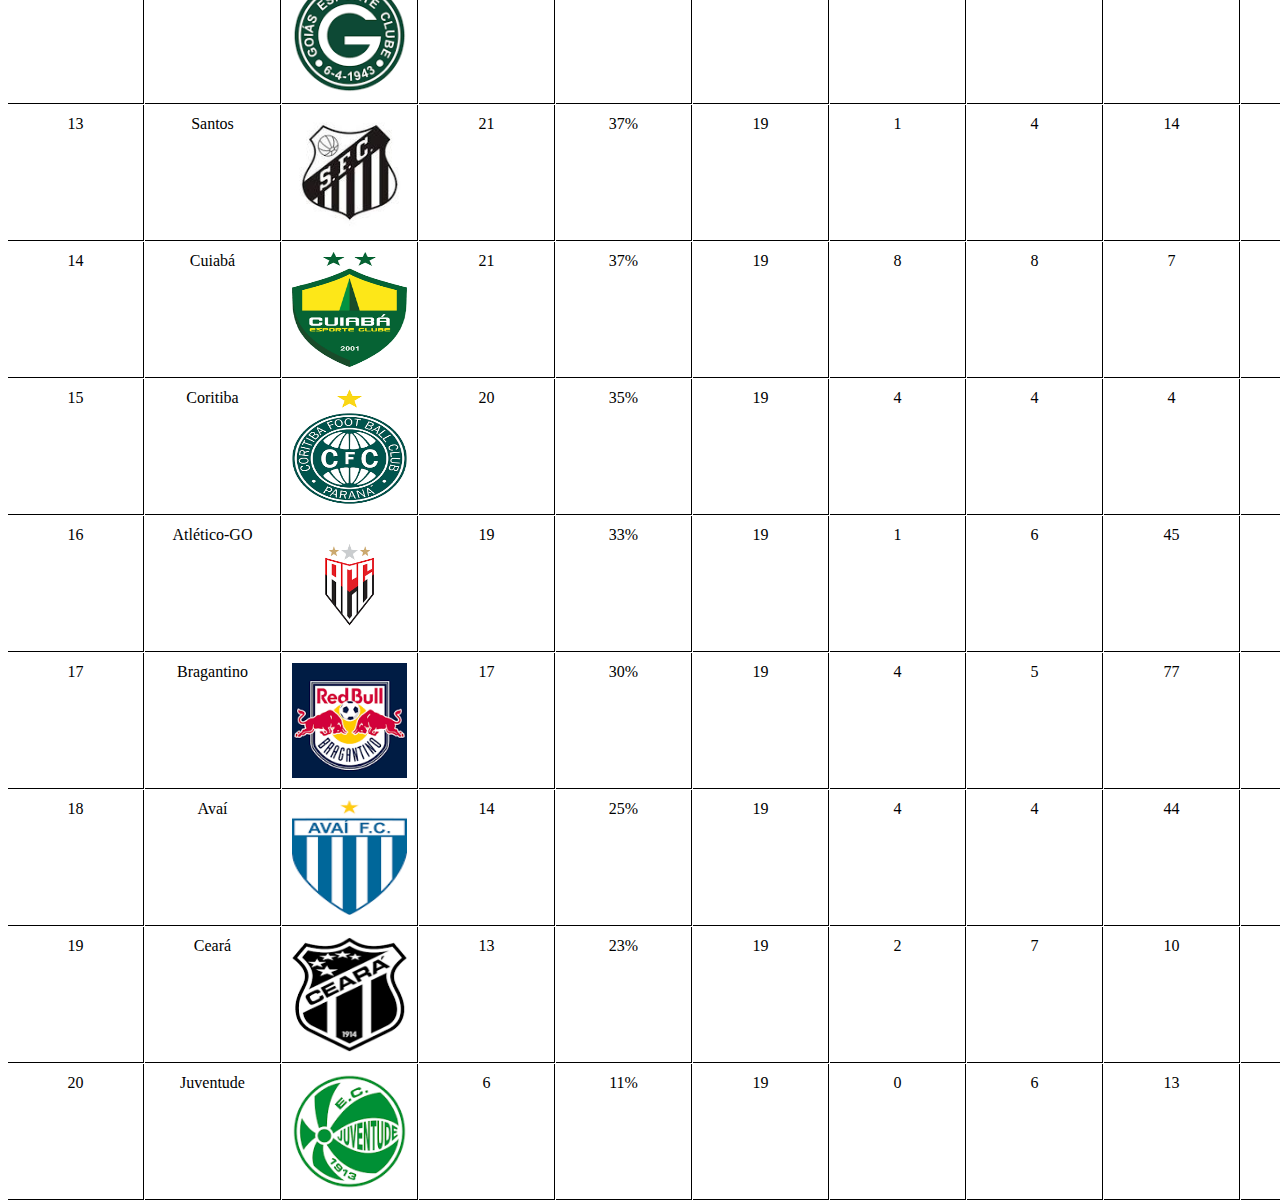
<file: index71.html>
<html lang="en">
<head>
<meta charset="UTF-8">
<meta name="viewport" content="width=device-width, initial-scale=1.0">
<link href="style71.css" rel="stylesheet">
<title>Tabela com Grid CSS</title>
</head>
<body>
    <div class="grid-container">
    
        <div class="header-item">Classificação</div>
        <div class="header-item">Clube</div>
        <div class="header-item">Brasão</div>
        <div class="header-item">PG</div>
        <div class="header-item">%</div>
        <div class="header-item">J</div>
        <div class="header-item">V</div>
        <div class="header-item">E</div>
        <div class="header-item">D</div>
        <div class="header-item">GP</div>
        <div class="header-item">GC</div>
        <div class="header-item">SG</div>

        <div class="grid-item">1</div>
        <div class="grid-item2">Internacional</div>
        <div class="img"><img src="[data-uri]"></div>
        <div class="pg-grid-item">43</div>
        <div class="pcr">75%</div>
        <div class="j">19</div>
        <div class="v">13</div>
        <div class="e">4</div>
        <div class="d">2</div>
        <div class="gp">31</div>
        <div class="gc">11</div>
        <div class="sg">20</div>
        
        <div class="grid-item">2</div>
        <div class="grid-item2">Palmeiras</div>
        <div class="img"><img src="[data-uri]"></div>
        <div class="pg-grid-item">41</div>
        <div class="pcr">74%</div>
        <div class="j">19</div>
        <div class="v">12</div>
        <div class="e">6</div>
        <div class="d">1</div>
        <div class="gp">35</div>
        <div class="gc">14</div>
        <div class="sg">21</div>

        <div class="grid-item">3</div>
        <div class="grid-item2">Fortaleza</div>
        <div class="img"><img src="[data-uri]"></div>
        <div class="pg-grid-item">40</div>
        <div class="pcr">70%</div>
        <div class="j">19</div>
        <div class="v">12</div>
        <div class="e">4</div>
        <div class="d">3</div>
        <div class="gp">31</div>
        <div class="gc">16</div>
        <div class="sg">15</div>

        <div class="grid-item">4</div>
        <div class="grid-item2">Fluminense</div>
        <div class="img"><img src="[data-uri]"></div>
        <div class="pg-grid-item">36</div>
        <div class="pcr">63%</div>
        <div class="j">19</div>
        <div class="v">11</div>
        <div class="e">3</div>
        <div class="d">5</div>
        <div class="gp">34</div>
        <div class="gc">21</div>
        <div class="sg">13</div>
        
        <div class="grid-item">5</div>
        <div class="grid-item2">Flamengo</div>
        <div class="img"><img src="[data-uri]"></div>
        <div class="pg-grid-item">32</div>
        <div class="pcr">56%</div>
        <div class="j">19</div>
        <div class="v">9</div>
        <div class="e">5</div>
        <div class="d">5</div>
        <div class="gp">34</div>
        <div class="gc">21</div>
        <div class="sg">13</div>

        <div class="grid-item">6</div>
        <div class="grid-item2">America-MG</div>
        <div class="img"><img src="[data-uri]"></div>
        <div class="pg-grid-item">32</div>
        <div class="pcr">56%</div>
        <div class="j">19</div>
        <div class="v">9</div>
        <div class="e">5</div>
        <div class="d">5</div>
        <div class="gp">27</div>
        <div class="gc">18</div>
        <div class="sg">9</div>

        <div class="grid-item">7</div>
        <div class="grid-item2">Corinthians</div>
        <div class="img"><img src="[data-uri]"></div>
        <div class="pg-grid-item">30</div>
        <div class="pcr">53%</div>
        <div class="j">19</div>
        <div class="v">8</div>
        <div class="e">6</div>
        <div class="d">5</div>
        <div class="gp">20</div>
        <div class="gc">17</div>
        <div class="sg">3</div>

        <div class="grid-item">8</div>
        <div class="grid-item2">Botafogo</div>
        <div class="img"><img src="[data-uri]"></div>
        <div class="pg-grid-item">29</div>
        <div class="pcr">51%</div>
        <div class="j">19</div>
        <div class="v">8</div>
        <div class="e">5</div>
        <div class="d">6</div>
        <div class="gp">22</div>
        <div class="gc">19</div>
        <div class="sg">3</div>

        <div class="grid-item">9</div>
        <div class="grid-item2">São Paulo</div>
        <div class="img"><img src="[data-uri]"></div>
        <div class="pg-grid-item">28</div>
        <div class="pcr">49%</div>
        <div class="j">19</div>
        <div class="v">7</div>
        <div class="e">5</div>
        <div class="d">7</div>
        <div class="gp">1</div>
        <div class="gc">14</div>
        <div class="sg">96</div>

        <div class="grid-item">10</div>
        <div class="grid-item2">Atlético-PR</div>
        <div class="img"><img src="[data-uri]"></div>
        <div class="pg-grid-item">27</div>
        <div class="pcr">47%</div>
        <div class="j">19</div>
        <div class="v">1</div>
        <div class="e">11</div>
        <div class="d">10</div>
        <div class="gp">1</div>
        <div class="gc">1</div>
        <div class="sg">1</div>

        <div class="grid-item">11</div>
        <div class="grid-item2">Atlético-MG</div>
        <div class="img"><img src="[data-uri]"></div>
        <div class="pg-grid-item">26</div>
        <div class="pcr">46%</div>
        <div class="j">1</div>
        <div class="v">19</div>
        <div class="e">4</div>
        <div class="d">2</div>
        <div class="gp">1</div>
        <div class="gc">14</div>
        <div class="sg">12</div>

        <div class="grid-item">12</div>
        <div class="grid-item2">Goiás</div>
        <div class="img"><img src="[data-uri]"></div>
        
        <div class="pg-grid-item">24</div>
        <div class="pcr">42%</div>
        <div class="j">19</div>
        <div class="v">44</div>
        <div class="e">1</div>
        <div class="d">2</div>
        <div class="gp">5</div>
        <div class="gc">7</div>
        <div class="sg">4</div>

        <div class="grid-item">13</div>
        <div class="grid-item2">Santos</div>
        <div class="img"><img src="[data-uri]"></div>
        
        <div class="pg-grid-item">21</div>
        <div class="pcr">37%</div>
        <div class="j">19</div>
        <div class="v">1</div>
        <div class="e">4</div>
        <div class="d">14</div>
        <div class="gp">4</div>
        <div class="gc">11</div>
        <div class="sg">3</div>

        <div class="grid-item">14</div>
        <div class="grid-item2">Cuiabá</div>
        <div class="img"><img src="[data-uri]"></div>
        
        <div class="pg-grid-item">21</div>
        <div class="pcr">37%</div>
        <div class="j">19</div>
        <div class="v">8</div>
        <div class="e">8</div>
        <div class="d">7</div>
        <div class="gp">8</div>
        <div class="gc">7</div>
        <div class="sg">4</div>

        <div class="grid-item">15</div>
        <div class="grid-item2">Coritiba</div>
        <div class="img"><img src="[data-uri]"></div>
        
        <div class="pg-grid-item">20</div>
        <div class="pcr">35%</div>
        <div class="j">19</div>
        <div class="v">4</div>
        <div class="e">4</div>
        <div class="d">4</div>
        <div class="gp">4</div>
        <div class="gc">4</div>
        <div class="sg">5</div>

        <div class="grid-item">16</div>
        <div class="grid-item2">Atlético-GO</div>
        <div class="img"><img src="[data-uri]"></div>
        
        <div class="pg-grid-item">19</div>
        <div class="pcr">33%</div>
        <div class="j">19</div>
        <div class="v">1</div>
        <div class="e">6</div>
        <div class="d">45</div>
        <div class="gp">44</div>
        <div class="gc">29</div>
        <div class="sg">-8</div>

        <div class="grid-item">17</div>
        <div class="grid-item2">Bragantino</div>
        <div class="img"><img src="[data-uri]"></div>
        
        <div class="pg-grid-item">17</div>
        <div class="pcr">30%</div>
        <div class="j">19</div>
        <div class="v">4</div>
        <div class="e">5</div>
        <div class="d">77</div>
        <div class="gp">74</div>
        <div class="gc">6</div>
        <div class="sg">-17</div>

        <div class="grid-item">18</div>
        <div class="grid-item2">Avaí</div>
        <div class="img"><img src="[data-uri]"></div>
        
        <div class="pg-grid-item">14</div>
        <div class="pcr">25%</div>
        <div class="j">19</div>
        <div class="v">4</div>
        <div class="e">4</div>
        <div class="d">44</div>
        <div class="gp">14</div>
        <div class="gc">30</div>
        <div class="sg">-16</div>

        <div class="grid-item">19</div>
        <div class="grid-item2">Ceará</div>
        <div class="img"><img src="[data-uri]"></div>
        <div class="pg-grid-item">13</div>
        <div class="pcr">23%</div>
        <div class="j">19</div>
        <div class="v">2</div>
        <div class="e">7</div>
        <div class="d">10</div>
        <div class="gp">14</div>
        <div class="gc">22</div>
        <div class="sg">-8</div>

        <div class="grid-item">20</div>
        <div class="grid-item2">Juventude</div>
        <div class="img"><img src="[data-uri]"></div>
        <div class="pg-grid-item">6</div>
        <div class="pcr">11%</div>
        <div class="j">19</div>
        <div class="v">0</div>
        <div class="e">6</div>
        <div class="d">13</div>
        <div class="gp">13</div>
        <div class="gc">37</div>
        <div class="sg">-24</div>
        
        
        
        
        
        
        
        
        
        
        
        
        
        
    
    
    
    </div>
</body>
</html>
</file>
<file: posicionamento.css>
p{
    font-size: xx-large;
}
.esqcima {
    background-color: red;
    height: 250px;
    width: 250px;
    top: 10px;
  }
  .esqbaixo {
    background-color: green;
    height: 250px;
    width: 250px;
    position: absolute;
    bottom: 10px;
  }
  .dircima {
    background-color: yellow;
    height: 250px;
    width: 250px;
    position: absolute;
    top: 10px;
    left: 1660px;
  }
  .dirbaixo {
    background-color: blue;
    height: 250px;
    width: 250px;
    position: absolute;
    left: 1660px;
    bottom: 10px;
  }
</file>
<file: style73.css>
body{
    font-family: Verdana, Geneva, Tahoma, sans-serif;
}
a{
    background-color: darkkhaki;
    color: black;
    padding-left: 5px;
    margin-left: 8px;
}
.grid-container{
    display: grid;
    grid-template-columns: repeat(5, 1fr);
    grid-template-rows: 30% 10% 12.5% 12.5% 10% 12,5% 12,5%;
    gap: 30px;
}
#ex{
    grid-row-start: 2;
    grid-column-start: 3;
    text-align: center;
}
.header{
    grid-column: 1/ span 5;
}
.carg {
    grid-row-start: 3;
    grid-column-start: 1;

}
.der {
    grid-column: 3/ span 2;
    grid-row-start: 3;
}
 #c2{
    grid-row-start: 4;
    grid-column-start: 1;
}
#d2{
    grid-row-start: 4;
    grid-column: 3/ span 2;
}
#ed{
    grid-row-start: 5;
    grid-column-start: 3;
    text-align: center;
}
#c3{
    grid-row-start: 6;
    grid-column: 1/ span 2;
}
#d3{
    grid-row-start: 6;
    grid-column: 3/ span 2;
}
#c4{
    grid-row-start: 7;
    grid-column-start: 1;
}
#d4{
    grid-row-start: 7;
    grid-column: 3/ span 2;
}
</file>
<file: style.css>
body {
    padding: 0;
    margin: 0;
    background-color: #47e747;

  
}

form {
    font-family: Verdana,Tahoma,sans-serif;
    font-size: 15px;
    background-color: #ff0000;
    max-width: 500px;
    
}

h1 {
    margin-bottom: 20px;
    margin-left: 20px;
    color: #66FFFF;
    text-shadow: 5px 5px 5px black;
}

input, textarea {
    width: 200px;
    padding: 10px;
    color: black;
    margin-left: 20px;
    margin-top: 10px;
    border: 1px solid;
}

input:hover, textarea:hover, input:focus, textarea:focus {
    border-color: #000066;
    box-shadow: 5px 0px 9px #FFFF00;
    background-color: #66FFFF;
    color: black;
    font-weight: bold;
}

.enviar {
    background-color: #66FFFF;
    height: 40px;
    width: 100px;
    font-weight: bold;
    border-radius: 5px;
    -webkit-border-radius: 5px;
    -moz-border-radius: 5px;
    border: 1px solid;
    color: black;
}

textarea {
    width: 400px;
    height: 120px;
    line-height: 20px;
    max-width: 400px;
}

form label {
    margin-left: 20px;
    color: #FFFFFF;
    font-weight: bold;
}
h1{
    color: #ff0000;
    
}
</file>
<file: estilo6.css>
p {
    font-size: 25px;
    font-family: 'Times New Roman', Times, serif;
  }
.container {
    text-align: center;
    
  }
.caption {
    font-size: 15px;
    margin-top: 5px;
  }

body{
    background-color: darkred;
    color:yellow;
    text-align: center;
}
span{
    color:darkgoldenrod;
    font-size: 20px;
}
</file>
<file: estilo62.css>
body {
    align-items: center;
    font-family: Arial, sans-serif;
    background-color: #f2f2f2;
}

.img-google {
    text-align: center;
    width: 250px;
    height: 200px;
    margin: -30px;
    padding: 50px;
}

.pesquisa-container {
    text-align: center;
    margin-top: 200px;
    margin-left: 650px;
}

.pesquisa-box {
    position: relative;
    right: 15px;
    padding: 10px;
    width: 400px;
    border: 1px solid #ccc;
    border-radius: 25px;
}

.pesquisa-button {
    position: relative;
    bottom: 32px;
    padding: 5px 10px;
    background-color: blue;
    color: #fff;
    border: none;
    border-radius: 5px;
    cursor: pointer;
    font-size: 15px;
    margin-left: 415px;
}

footer {
    background-color: #f2f2f2;
    padding: 20px;
    text-align: center;
  }
footer ul {
    list-style: none;
  }
footer li {
    display: inline;
    margin: 0 10px;
}
footer a {
    text-decoration: none;
    color: #555;
  }
</file>
<file: style7.css>
.container {
    display: grid;
    grid-template-columns: repeat(3, 1fr) ;
    grid-template-rows: minmax(100px, auto);
    grid-column-gap: 5px;
    grid-row-gap: 5px;
    height: 400px;
    
}
.oiu{
    border: 7px solid rgb(0, 0, 0);
    background-color: rgb(255, 0, 212);
    opacity: 0.8;

}
#caixa1{
    
    grid-column: 1/ span 2;
    grid-row: 1/ span 1;
    
    
    

}

#caixa2{
    grid-column: 2/ span 2;
    grid-row: 1/ span 4;

}
#caixa3{
    grid-column-start: 1 ;
    grid-row:2 /span 5 ;
    
}
#caixa4{
    
    grid-column-start: 3;
    border-width: 5px;
    
}
#caixa5{
    grid-column-start: 2;
    border-width: 5px;
}
#caixa6{
    
    grid-column-start: 3;
    border-width: 5px;
    
}
</file>
<file: style71.css>
.grid-container {
    display: grid;
    grid-template-columns: repeat(12, 1fr);
    grid-template-rows: repeat(20, 1fr);
    gap: 1px;
}
div {
    width: 115px;
    height: 115px;

}

.header-item {
    border: 1px solid #000;
    border-left: none;
    text-align: center;
    padding: 10px;
    cursor: pointer;
    margin: 0;
    background-color: #000;
    color: white;
    height: 30px;
    display: flex;
    align-items: center;
    justify-content: center;
    font-weight: 800;
    transition: .2s ease;
}

.menu-item:hover {
    background-color: #555;
}

.grid-item {
    border: 1px solid #000;
    padding: 10px;
    text-align: center;
    grid-column-start: 1;
    border-left: transparent;
    border-top: transparent;
}
.grid-item2 {
    border: 1px solid #000;
    padding: 10px;
    text-align: center;
    grid-column-start: 2;
    border-left: transparent;
    border-top: transparent;
}
img{
    border: 1px solid #000;
    padding: 10px;
    text-align: center;
    grid-column-start: 3;
    border-left: transparent;
    border-top: transparent;
    width: 100%;
    height: 100%;
}
.pg-grid-item{
    border: 1px solid #000;
    padding: 10px;
    text-align: center;
    grid-column-start: 4;
    
    border-left: transparent;
    border-top: transparent;
}
.pcr{
    border: 1px solid #000;
    padding: 10px;
    text-align: center;
    grid-column-start: 5;
    border-left: transparent;
    border-top: transparent;
}
.j{
    border: 1px solid #000;
    padding: 10px;
    text-align: center;
    grid-column-start: 6;
    
    border-left: transparent;
    border-top: transparent;
}
.v{
    border: 1px solid #000;
    padding: 10px;
    text-align: center;
    grid-column-start: 7;

    border-left: transparent;
    border-top: transparent;
}
.e{
    border: 1px solid #000;
    padding: 10px;
    text-align: center;
    grid-column-start: 8;
    
    border-left: transparent;
    border-top: transparent;
}
.d{
    border: 1px solid #000;
    padding: 10px;
    text-align: center;
    grid-column-start: 9;
    
    border-left: transparent;
    border-top: transparent;
}
.gp{
    border: 1px solid #000;
    padding: 10px;
    text-align: center;
    grid-column-start: 10;
    
    border-left: transparent;
    border-top: transparent;
}
.gc{
    border: 1px solid #000;
    padding: 10px;
    text-align: center;
    grid-column-start:11;
    
    border-left: transparent;
    border-top: transparent;
}
.sg{
    border: 1px solid #000;
    padding: 10px;
    text-align: center;
    grid-column-start: 12;
    
    border-left: transparent;
    border-top: transparent;
}

.header-item:hover{
    background-color: #555;
}
</file>
